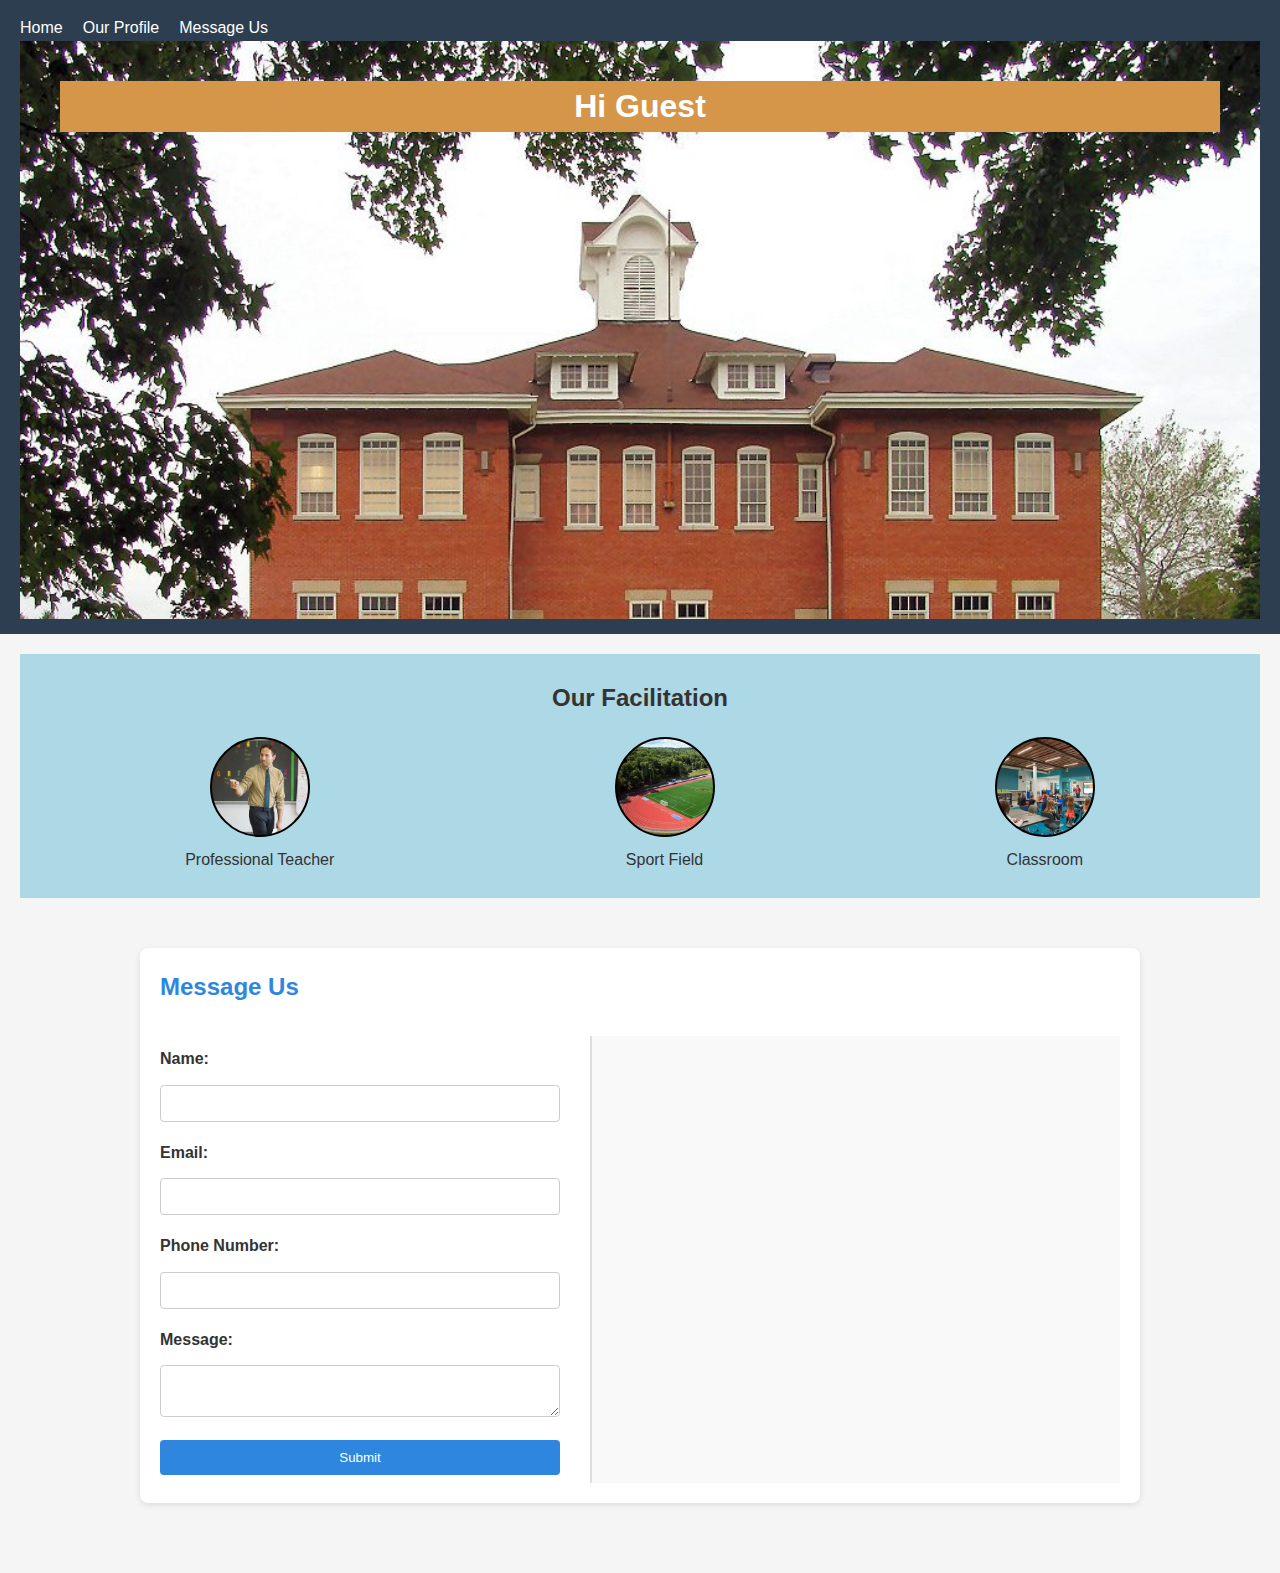
<file: index.html>
<!DOCTYPE html>
<html lang="en">
<head>
  <meta charset="UTF-8" />
  <meta name="viewport" content="width=device-width, initial-scale=1.0" />
  <title>School Profile</title>
  <link rel="stylesheet" href="css/style.css" />
</head>
<body>
  <header>
    <nav>
      <ul>
        <li><a href="index.html">Home</a></li>
        <li><a href="profile.html">Our Profile</a></li>
        <li><a href="#contact">Message Us</a></li>
      </ul>
    </nav>
    <div id="banner">
      <h1 id="welcomeText">Hi Guest</h1>
    </div>
  </header>
  <main>
    <section id="fac">
        <h2>Our Facilitation</h2>
        <div class="items">
            <div class="item">
                <div class="circle c1"></div>
                <p>Professional Teacher</p>
            </div>
            <div class="item">
                <div class="circle c2"></div>
                <p>Sport Field</p>
            </div>
            <div class="item">
                <div class="circle c3"></div>
                <p>Classroom</p>
            </div>
        </div>
    </section>

    <section id="contact">
      <h2>Message Us</h2>
      <div id="contact-container">
        <form id="contactForm">
          <label for="name">Name:</label>
          <input type="text" id="name" name="name" required />

          <label for="email">Email:</label>
          <input type="email" id="email" name="email" required />

          <label for="phone">Phone Number:</label>
          <input type="tel" id="phone" name="phone" required />

          <label for="message">Message:</label>
          <textarea id="message" name="message" required></textarea>

          <button type="submit">Submit</button>
        </form>
        <div id="formOutput">
        </div>
      </div>
    </section>
  </main>

  <script src="js/script.js"></script>
</body>
</html>
</file>
<file: css/style.css>
* {
  margin: 0;
  padding: 0;
  box-sizing: border-box;
  font-family: 'Segoe UI', sans-serif;
}

body {
  line-height: 1.6;
  color: #333;
  background-color: #f5f5f5;
}

header {
  background-color: #2c3e50;
  color: #fff;
  padding: 15px 20px;
}

nav ul {
  list-style: none;
  display: flex;
  gap: 20px;
}

nav a {
  color: #fff;
  text-decoration: none;
  font-weight: 500;
}

nav a:hover {
  text-decoration: underline;
}

#welcomeText{
  background-color: rgb(213, 150, 73);
}

#banner {
  background: url("../img/background.jpeg");
  padding: 40px;
  text-align: center;
  min-height: 578px;
  background-size: cover;
}

main {
  padding: 20px;
}

form {
  display: flex;
  flex-direction: column;
  max-width: 400px;
}

form label, form input, form textarea, form button {
  margin: 8px 0;
}

#fac {
  background: lightblue;
  text-align: center;
  padding: 25px;
}

#fac h2{
  margin-bottom: 20px;
}

.items {
  display: flex;
  justify-content: space-around;
}

.item {
  display: flex;
  flex-direction: column;
  align-items: center;
}

#contact {
  max-width: 1000px;
  margin: 50px auto;
  padding: 20px;
  background-color: #fff;
  border-radius: 8px;
  box-shadow: 0 2px 6px rgba(0, 0, 0, 0.1);
}

#contact h2 {
  text-align: left;
  color: #2e86de;
  margin-bottom: 30px;
}

#contact #contact-container {
  display: flex;
  gap: 30px;
  flex-wrap: wrap;
}

form#contactForm {
  flex: 1;
  display: flex;
  flex-direction: column;
}

form#contactForm label {
  margin-top: 10px;
  font-weight: bold;
}

form#contactForm input,
form#contactForm textarea {
  padding: 10px;
  margin-top: 5px;
  border: 1px solid #ccc;
  border-radius: 4px;
  resize: vertical;
}

form#contactForm button {
  margin-top: 15px;
  padding: 10px;
  background-color: #2e86de;
  color: white;
  border: none;
  border-radius: 4px;
  cursor: pointer;
}

#formOutput {
  flex: 1;
  padding: 10px;
  background-color: #f9f9f9;
  border-left: 2px solid #ddd;
  min-height: 200px;
}

.circle {
  width: 100px;
  height: 100px;
  border: 2px solid #000;
  border-radius: 50%;
  margin-bottom: 10px;
}

.circle.c1{
  background: url("../img/prof-teach.jpeg");
  background-size: cover;
}

.circle.c2{
  background: url("../img/sport-field.jpeg");
  background-size: cover;
}

.circle.c3{
  background: url("../img/classroom.jpeg");
  background-size: cover;
}

.profile-container {
  display: flex;
  justify-content: space-between;
}

.profile-container img {
  max-width: 40%;
  border-radius: 8px;
}

.profile-description {
  max-width: 55%;
}

@media (max-width: 600px) {
  nav ul {
    flex-direction: column;
  }
}

/* Responsive */
@media (max-width: 768px) {
  .items, #contact-container {
    flex-direction: column;
    align-items: center;
  }

  .item {
    width: 80%;
  }

  #contactForm, #formOutput{
    width: 100%;
  }

  nav ul {
    flex-direction: column;
    gap: 10px;
  }

  #banner {
    height: 150px;
  }

  .profile-container {
    flex-direction: column;
  }

  .profile-container img {
    max-width: 100%;
  }
}

@media (max-width: 480px) {
  body {
    font-size: 0.95rem;
  }

  header {
    padding: 10px;
  }

  #profile h2 {
    font-size: 1.5rem;
  }
}
</file>
